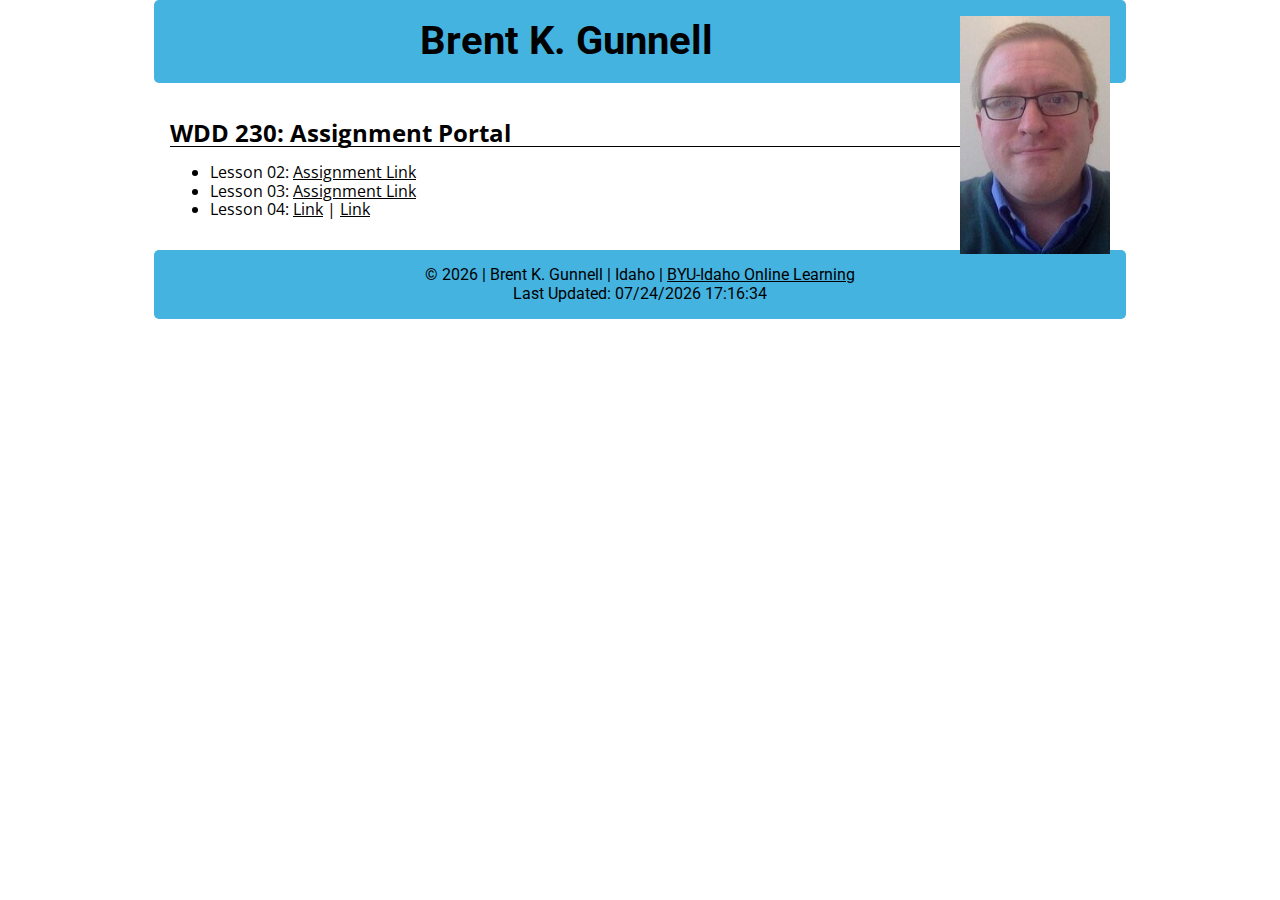
<file: index.html>
<!DOCTYPE html>
<html lang="en">
  <head>
    <meta charset="UTF-8" />
    <meta http-equiv="X-UA-Compatible" content="IE=edge" />
    <meta name="viewport" content="width=device-width, initial-scale=1.0" />
    <meta
      name="description"
      content="This is the Home Portal page for Brent K. Gunnell for WDD 230: Web Frontent Development at BYU-I."
    />
    <link rel="stylesheet" href="css/normalize.css" />
    <link rel="preconnect" href="https://fonts.googleapis.com" />
    <link rel="preconnect" href="https://fonts.gstatic.com" crossorigin />
    <link
      href="https://fonts.googleapis.com/css2?family=Open+Sans&family=Roboto&display=swap"
      rel="stylesheet"
    />
    <link href="css/small.css" rel="stylesheet" type="text/css" />
    <link href="css/medium.css" rel="stylesheet" />
    <title>Home Portal: Brent Gunnell-WDD230</title>
    <script defer src="js/dates.js"></script>
  </head>
  <body>
    <header>
      <img
        src="images/rsz_1photo_on_4-24-19_at_558_pm.jpg"
        alt="Picture of Brent"
      />
      <h1>Brent K. Gunnell</h1>
    </header>
    <main>
      <h2>WDD 230: Assignment Portal</h2>
      <ul>
        <li>Lesson 02: <a href="lesson2/design-principles.html">Assignment Link</a></li>
        <li>Lesson 03: <a href="index.html">Assignment Link</a></li>
        <li>
          Lesson 04: <a href="index.html">Link</a> |
          <a href="index.html">Link</a>
        </li>
      </ul>
    </main>

    <footer>
      &copy; <span id="copyrightyear"></span> | Brent K. Gunnell | Idaho |
      <a href="https://www.byui.edu/online" target="_blank"
        >BYU-Idaho Online Learning</a
      >
      <br />
      Last Updated: <span id="modified"></span>
    </footer>
  </body>
</html>
</file>
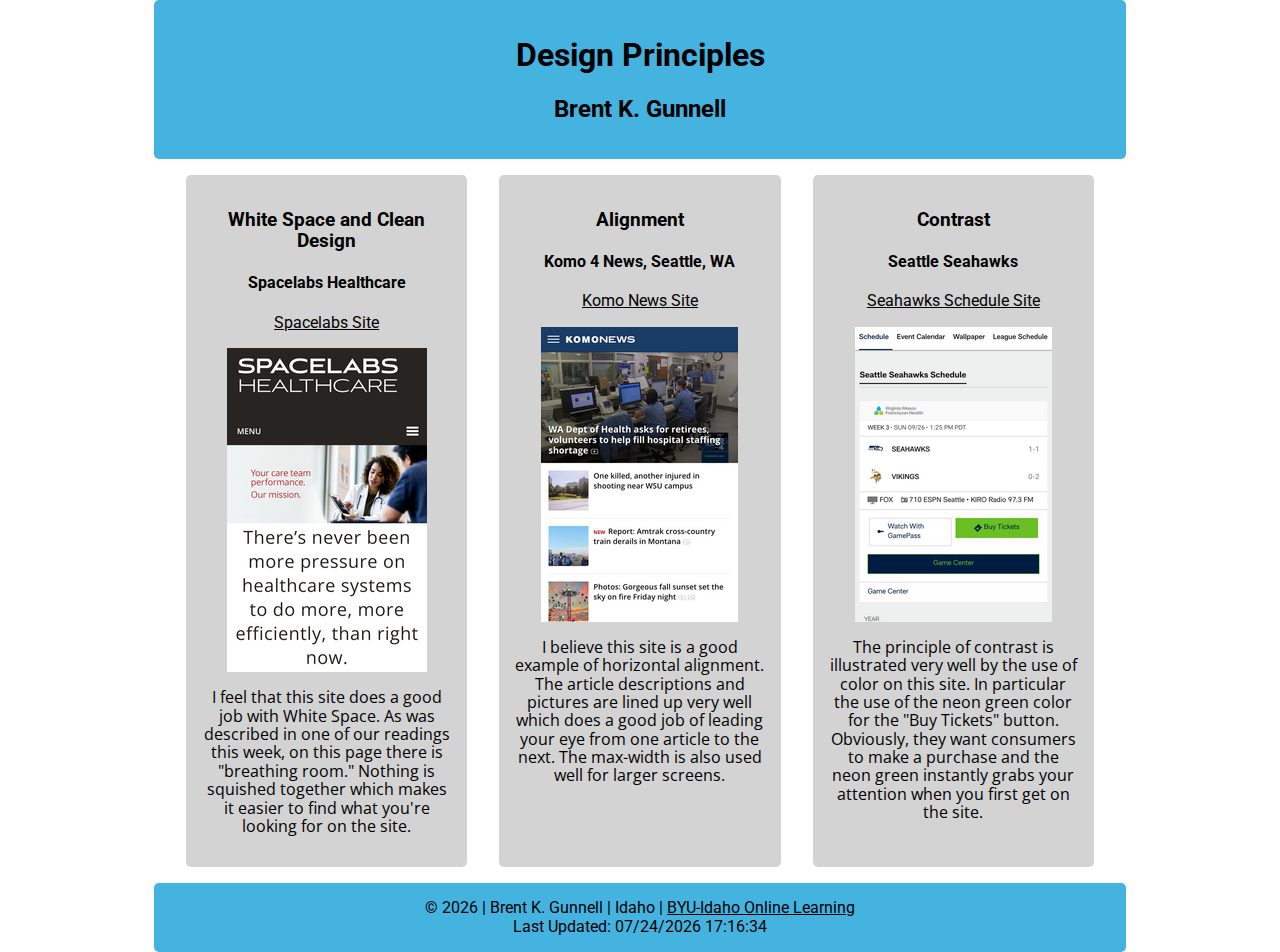
<file: lesson2/design-principles.html>
<!DOCTYPE html>
<html lang="en">
  <head>
    <meta charset="UTF-8" />
    <meta http-equiv="X-UA-Compatible" content="IE=edge" />
    <meta name="viewport" content="width=device-width, initial-scale=1.0" />
    <meta
      name="description"
      content="This page shows examples of good design principles. Ultimately this is ironic, since I am awful at web design."
    />
    <title>Design Principles Assignment</title>
    <link rel="stylesheet" href="../css/normalize.css" />
    <link rel="preconnect" href="https://fonts.googleapis.com" />
    <link rel="preconnect" href="https://fonts.gstatic.com" crossorigin />
    <link
      href="https://fonts.googleapis.com/css2?family=Open+Sans&family=Roboto&display=swap"
      rel="stylesheet"
    />
    <link href="css/design.css" rel="stylesheet" type="text/css" />
    <script defer src="js/dates2.js"></script>
  </head>
  <body>
    <header>
      <h1>Design Principles</h1>
      <h2>Brent K. Gunnell</h2>
    </header>
    <nav></nav>
    <main>
      <section>
        <h3>White Space and Clean Design</h3>
        <h4>Spacelabs Healthcare</h4>
        <a href="https://spacelabshealthcare.com" target="_blank"
          >Spacelabs Site</a
        >
        <img src="images/rsz_1wwwspacelabshealthcarecom_.png" alt="spacelabs website"/>
        <p>
          I feel that this site does a good job with White Space. As was
          described in one of our readings this week, on this page there is
          "breathing room." Nothing is squished together which makes it easier
          to find what you're looking for on the site.
        </p>
      </section>
      <section>
        <h3>Alignment</h3>
        <h4>Komo 4 News, Seattle, WA</h4>
        <a href="https://komonews.com" target="_blank">Komo News Site</a>
        <img src="images/rsz_1rsz_komonewscom_.png" alt="komo news seattle website"/>
        <p>I believe this site is a good example of horizontal alignment.  The article descriptions
          and pictures are lined up very well which does a good job of leading your eye from one article 
          to the next.  The max-width is also used well for larger screens. 
        </p>
      </section>
      <section>
        <h3>Contrast</h3>
        <h4>Seattle Seahawks</h4>
        <a href="https://www.seahawks.com/schedule/" target="_blank"
          >Seahawks Schedule Site</a
        >
        <img src="images/rsz_rsz_wwwseahawkscom_schedule_.png" alt="Seattle Seahawks Schedule website"/>
        <p>
          The principle of contrast is illustrated very well by the use of color
          on this site. In particular the use of the neon green color for the
          "Buy Tickets" button. Obviously, they want consumers to make a
          purchase and the neon green instantly grabs your attention when you
          first get on the site.
        </p>
      </section>
    </main>
    <footer>
      &copy; <span id="copyrightyear"></span> | Brent K. Gunnell | Idaho |
      <a href="https://www.byui.edu/online" target="_blank"
        >BYU-Idaho Online Learning</a
      >
      <br />
      Last Updated: <span id="modified"></span>
    </footer>
  </body>
</html>
</file>
<file: css/small.css>
a:link, a:visited {
  color: black;
}

header {
  border-radius: 5px;
  text-align: center;
  max-width: 940px;
  margin: 0 auto;
  padding: 1em;
  background-color:#45b3e0;
  font-family: 'Roboto', sans-serif;
}

h1 {
  font-size: 1.5rem;
  margin: 0.15rem;
}

img {
  max-width: 150px;
  height: auto;
}

main {
    max-width: 940px;
    margin: 0 auto;
    padding: 1em;
    font-family: 'Open Sans', sans-serif;
    
}

h2 {
  font-size: 1rem;
    border-bottom: 1px solid black;
    margin-bottom: 0.5rem;
    
}

 footer {
    text-align: center;
    border-radius: 5px;
    max-width: 940px;
    margin: 0 auto;
    padding: 1em;
    background-color:#45b3e0;
    font-family: 'Roboto', sans-serif;
 }
</file>
<file: css/medium.css>
@media only screen and (min-width: 32.5em) {
  h1 {
    font-size: 2.5rem;
  }
  h2 {
    font-size: 1.5rem;
  }
  img {
    float: right;
  }
}
</file>
<file: lesson2/css/design.css>
/* phone view/baseline*/

main {
  max-width: 940px;
  margin: 0 auto;
  display: grid;
  grid-template-columns: 1fr;
}

header {
  border-radius: 5px;
  text-align: center;
  max-width: 940px;
  margin: 0 auto;
  padding: 1em;
  background-color: #45b3e0;
  font-family: "Roboto", sans-serif;
}


section h2 {
  background-color: #87ceeb;
  border-radius: 5px;
}

section {
  text-align: center;
  padding: 1em;
  background-color: lightgray;
  margin: 1rem;
  border-radius: 5px;
  font-family: "Roboto", sans-serif;
}

a:link,
a:visited {
  color: black;
}

img {
  display: block;
  margin: 0 auto;
  margin-top: 1rem;
}

p {
  font-family: "Open Sans";
}

footer {
  text-align: center;
  border-radius: 5px;
  max-width: 940px;
  margin: 0 auto;
  padding: 1em;
  background-color: #45b3e0;
  font-family: "Roboto", sans-serif;
}

/*Tablet view/midsize*/
@media only screen and (min-width: 37.5em) {
  main {
    grid-template-columns: 1fr 1fr;
  }
  section:nth-child(3) {
    grid-column: span 2;
  }
}
/*Desktop/laptop view/large*/
@media only screen and (min-width: 60em) {
  main {
    grid-template-columns: 1fr 1fr 1fr;
  }
  section:nth-child(3) {
    grid-column: span 1;
  }
}
</file>
